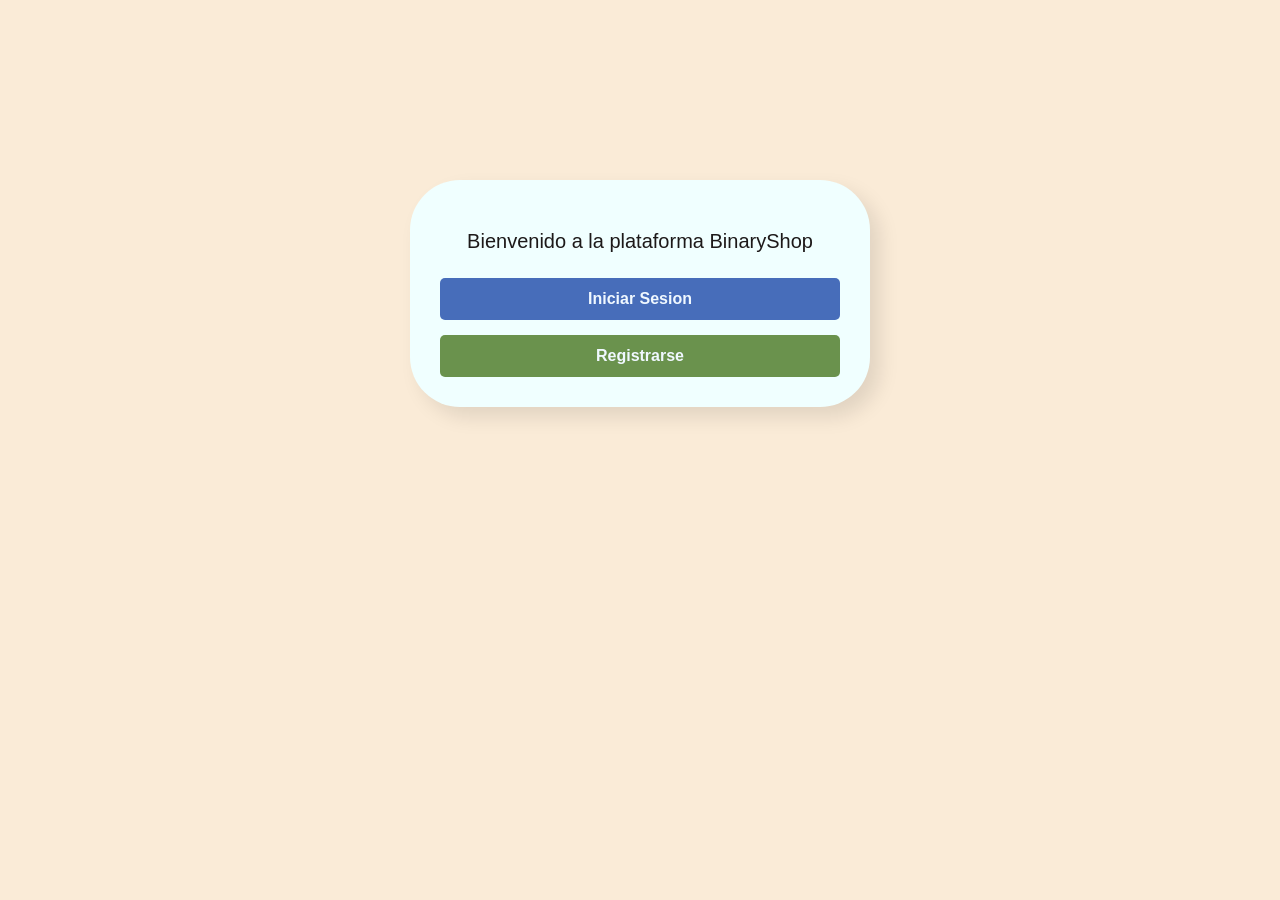
<file: index.html>
<!DOCTYPE html>
<html lang="es">

<head>
    <meta charset="UTF-8">
    <title>BinaryShop - Bienvenida</title>
<link rel="stylesheet" href="styles.css">
</head>

<body>
    <div class="contenedor-autentificacion">
    
        <p class="subtitulo"
        >Bienvenido a la plataforma BinaryShop</p>

        <div class="opciones-inicio">
        <a href="login.html" class="boton boton-primario">Iniciar Sesion</a>

        <a href="registro.html" class="boton boton-secundario">Registrarse</a>
        </div>

    </div>

    <script src="app.js"></script>
</body>




</html>
</file>
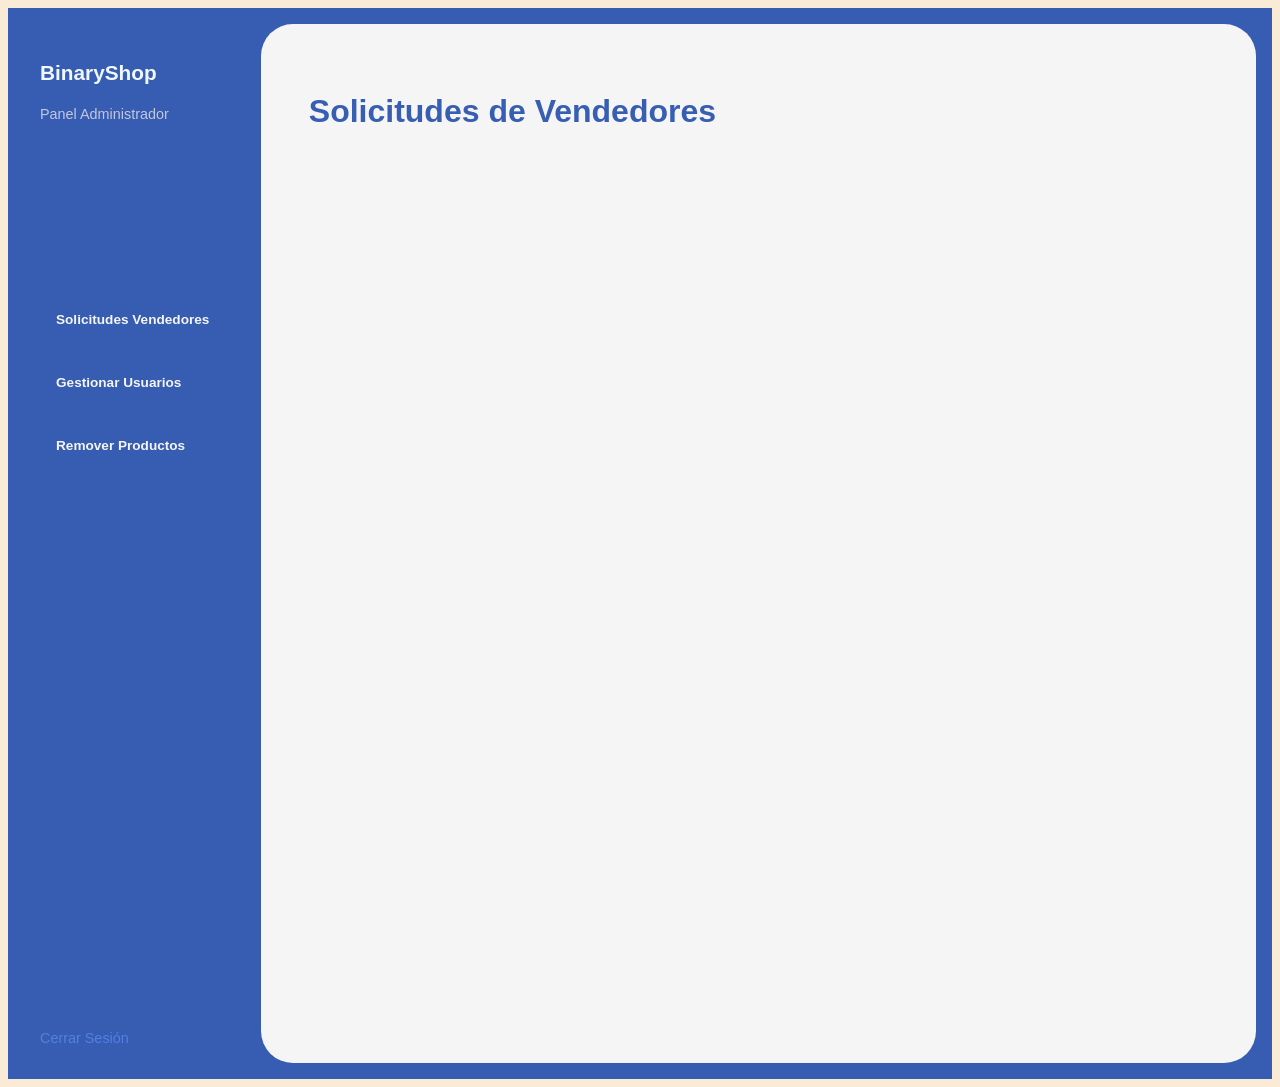
<file: admin.html>
<!DOCTYPE html>
<html lang="es">
<head>
    <meta charset="UTF-8">
    <title>BinaryShop - Panel Administrador</title>
    <link rel="stylesheet" href="styles.css">
</head>
<body>
    <div class="ventanaLateral">
        <aside>
            <div>
                <p class="logo"><strong>BinaryShop</strong></p>
                <p style="font-size: 0.9rem; margin-top: 0.5rem; color: #c4c7e0;">Panel Administrador</p>
            </div>
            <nav class="menu">
                <ul>
                    <li><button class="boton-menu active" onclick="cambiarVista('solicitudes')">Solicitudes Vendedores</button></li>
                    <li><button class="boton-menu" onclick="cambiarVista('usuarios')">Gestionar Usuarios</button></li>
                    <li><button class="boton-menu" onclick="cambiarVista('productos')">Remover Productos</button></li>
                </ul>
            </nav>
            <footer>
                <a class="cierreSesion" href="login.html" onclick="localStorage.removeItem('usuarioLogueado')">Cerrar Sesión</a>
            </footer>
        </aside>
        
        <main>
            <h1 class="tituloPrincipal" id="titulo-admin">Solicitudes de Vendedores</h1>
            <div id="panel-contenido">
               
            </div>
        </main>
    </div>

    <script>
        function cambiarVista(vista) {
            document.querySelectorAll('.boton-menu').forEach(b => b.classList.remove('active'));
            event.target.classList.add('active');
            
            const titulo = document.getElementById('titulo-admin');
            const contenido = document.getElementById('panel-contenido');
            
            let usuarios = JSON.parse(localStorage.getItem('usuarios')) || [];
            let productos = JSON.parse(localStorage.getItem('productos')) || [];

            if (vista === 'solicitudes') {
                titulo.textContent = "Solicitudes de Vendedores Pendientes";
                const pendientes = usuarios.filter(u => u.rol === 'vendedor' && !u.activo);
                
                if (pendientes.length === 0) {
                    contenido.innerHTML = "<p>No hay solicitudes pendientes en este momento.</p>";
                    return;
                }
                
                contenido.innerHTML = `<div class="carritoProductos">` + pendientes.map(u => `
                    <div class="carritoProducto">
                        <div>
                            <strong>${u.nombre} ${u.apellido}</strong><br>
                            <small>Nickname: ${u.nickname} | Dirección: ${u.direccion}</small>
                        </div>
                        <button class="productoAgregar" onclick="habilitarVendedor('${u.nickname}')">Habilitar Cuenta</button>
                    </div>
                `).join('') + `</div>`;

            } else if (vista === 'usuarios') {
                titulo.textContent = "Base de Datos - Usuarios Registrados";
                contenido.innerHTML = `<div class="carritoProductos">` + usuarios.map(u => `
                    <div class="carritoProducto">
                        <div>
                            <strong>${u.nombre} ${u.apellido}</strong> (${u.rol})<br>
                            <small>Nickname: ${u.nickname}</small>
                        </div>
                        ${u.nickname !== 'admin' ? `<button class="carritoProductoEliminar" onclick="eliminarUsuario('${u.nickname}')" style="background: red; color: white; border: none; padding: 5px 10px; border-radius: 5px; cursor: pointer;">Eliminar</button>` : '<span>Protegido</span>'}
                    </div>
                `).join('') + `</div>`;

            } else if (vista === 'productos') {
                titulo.textContent = "Catálogo Global - Remover Productos";
                if (productos.length === 0) {
                    contenido.innerHTML = "<p>No hay productos publicados.</p>";
                    return;
                }
                contenido.innerHTML = `<div class="contenedorProductos">` + productos.map((p, index) => `
                    <div>
                        <div class="producto-imagen"><img src="${p.imagen || 'https://via.placeholder.com/150'}" alt="${p.titulo}"></div>
                        <div class="Productodetalles">
                            <span class="productoTitulo">${p.titulo}</span>
                            <span class="productoPrecio">$${p.precio}</span>
                            <small>Vendedor: ${p.vendedor}</small>
                            <button class="productoAgregar" onclick="removerProducto(${index})">Eliminar Producto</button>
                        </div>
                    </div>
                `).join('') + `</div>`;
            }
        }

        function habilitarVendedor(nickname) {
            let usuarios = JSON.parse(localStorage.getItem('usuarios')) || [];
            usuarios = usuarios.map(u => u.nickname === nickname ? {...u, activo: true} : u);
            localStorage.setItem('usuarios', JSON.stringify(usuarios));
            alert("¡Vendedor habilitado con éxito!");
            cambiarVista('solicitudes');
        }

        function eliminarUsuario(nickname) {
            if (confirm("¿Estás seguro de eliminar este usuario de la base de datos?")) {
                let usuarios = JSON.parse(localStorage.getItem('usuarios')) || [];
                usuarios = usuarios.filter(u => u.nickname !== nickname);
                localStorage.setItem('usuarios', JSON.stringify(usuarios));
                cambiarVista('usuarios');
            }
        }

        function removerProducto(index) {
            if (confirm("¿Deseas remover este producto?")) {
                let productos = JSON.parse(localStorage.getItem('productos')) || [];
                productos.splice(index, 1);
                localStorage.setItem('productos', JSON.stringify(productos));
                cambiarVista('productos');
            }
        }

        // Cargar vista por defecto 
        window.onload = () => cambiarVista('solicitudes');
    </script>
</body>
</html>
</file>
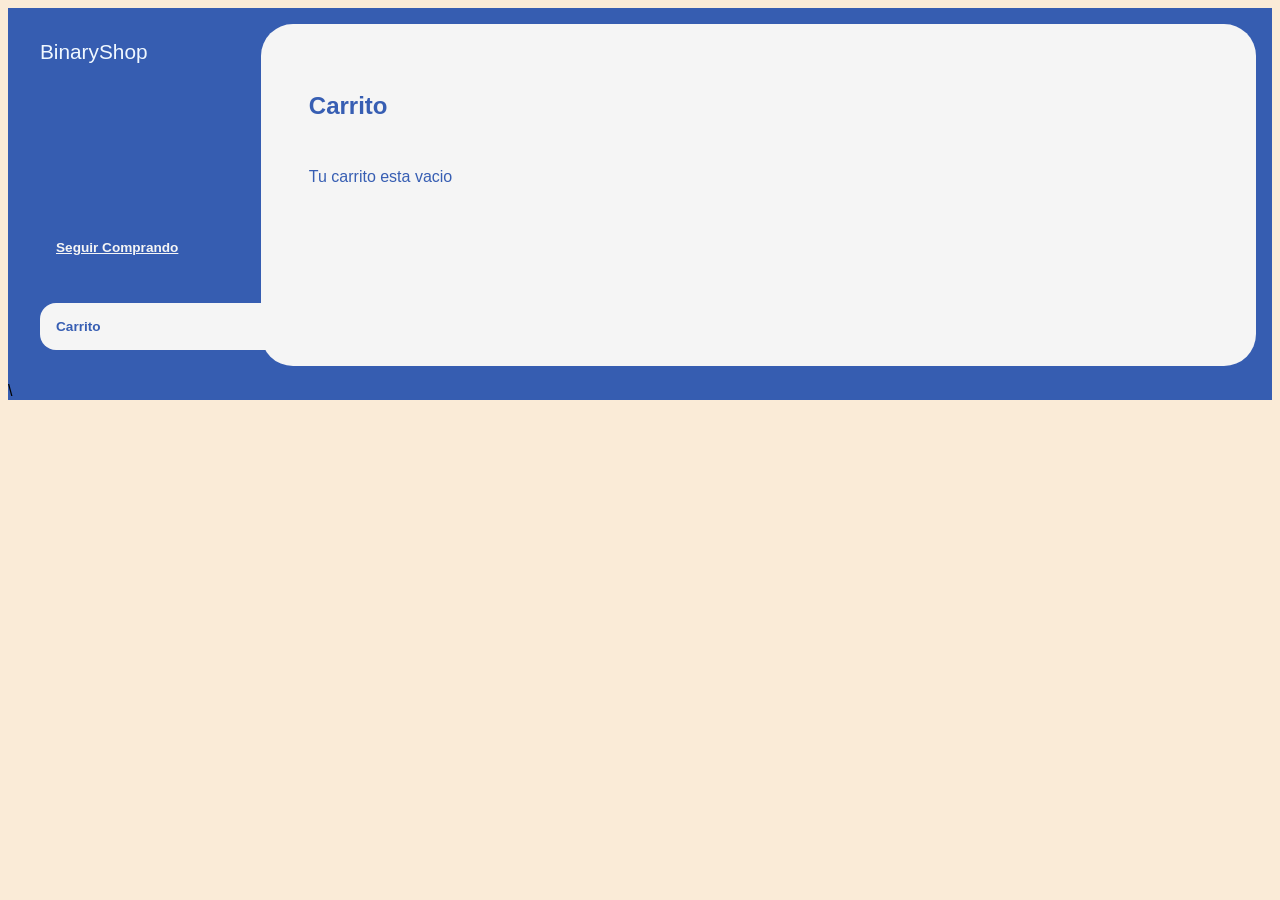
<file: carrito.html>
<!DOCTYPE html>
<html lang="es">

<head>
    <meta charset="UTF-8">
    <title>BinaryShop - Bienvenida</title>
<link rel="stylesheet" href="styles.css">
</head>

<body>
<div class="ventanaLateral">
    <aside>
        <header>
            <hi class=logo>BinaryShop</hi>
        </header>
        <nav>
            <ul class="menu">
                <li>
                    <a class="botonVolver boton-menu " href="catalogo.html">Seguir Comprando</a></li>

                <li><a class="boton-menu botonCarrito active" href="carrito.html">Carrito</a></li>
            
            </ul>
        </nav>
    </aside>
    <main>
        <h2 class ="tituloPrincipal">Carrito</h2>
        <div class="contenedorCarrito">
            <p id="carrito-vacio" class="carritoVacio">Tu carrito esta vacio</p>
                    <div id="carrito-productos" class="carritoProductos disabled"></div>


                    <div id="carrito-acciones" class="carritoAcciones disabled">

                        <div class="carritoAccionesIzq">
                         <button id="carritoAccionesVaciar" class="carritoAccionesVaciar">Vaciar Carrito</button></div>
                        <div class="carritoAccionesDer">
                                <div class="carritoAccionesTotal">
                                <p>Total:</p>
                             <p Id="total">3000bs</p>
                                </div>
                            <button id="carritoAccionesComprar" class="carritoAccionesComprar">Comprar Ahora</button>
                        </div>
                    </div>

            <p id="carrito-comprado" class="carritoComprado disabled">Muchas gracias por tu compra</p>
        </div>

        <script src="carrito.js"></script>
    </main>\

</div>
</body>
</html>
</file>
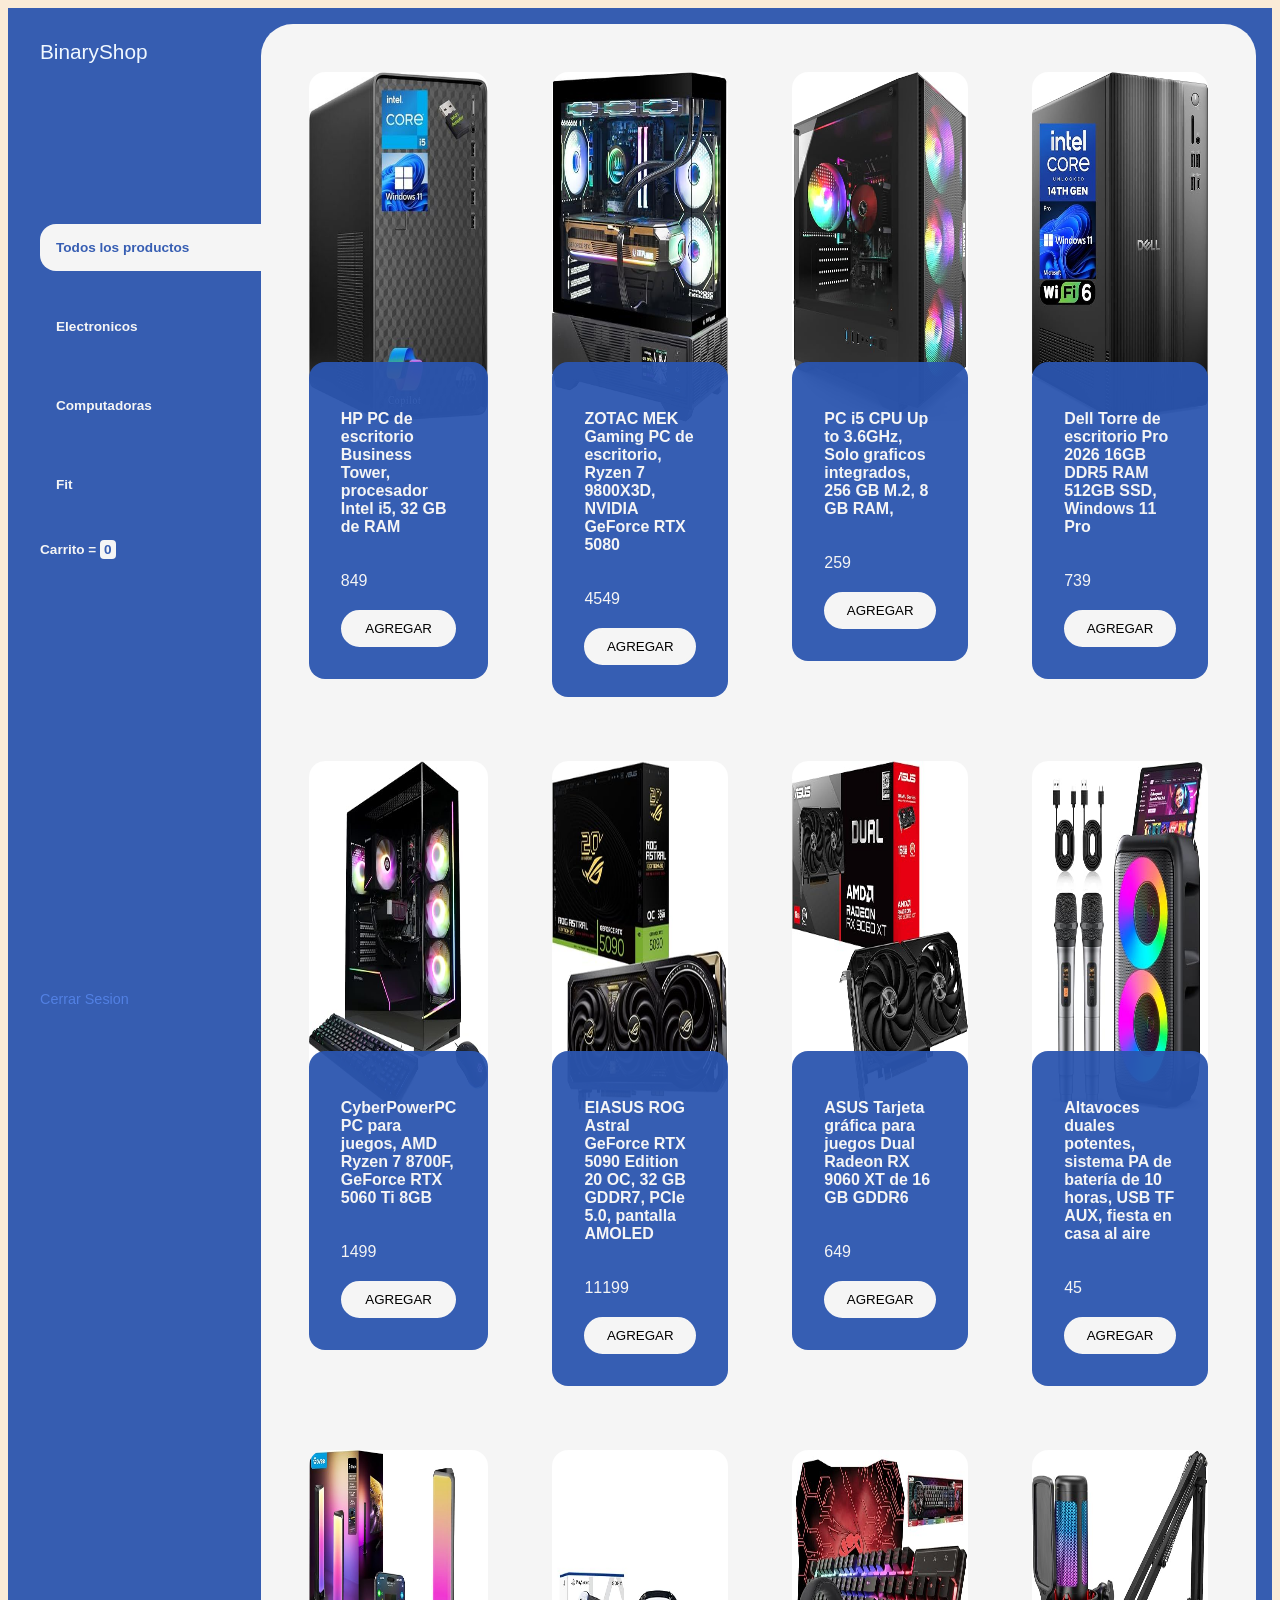
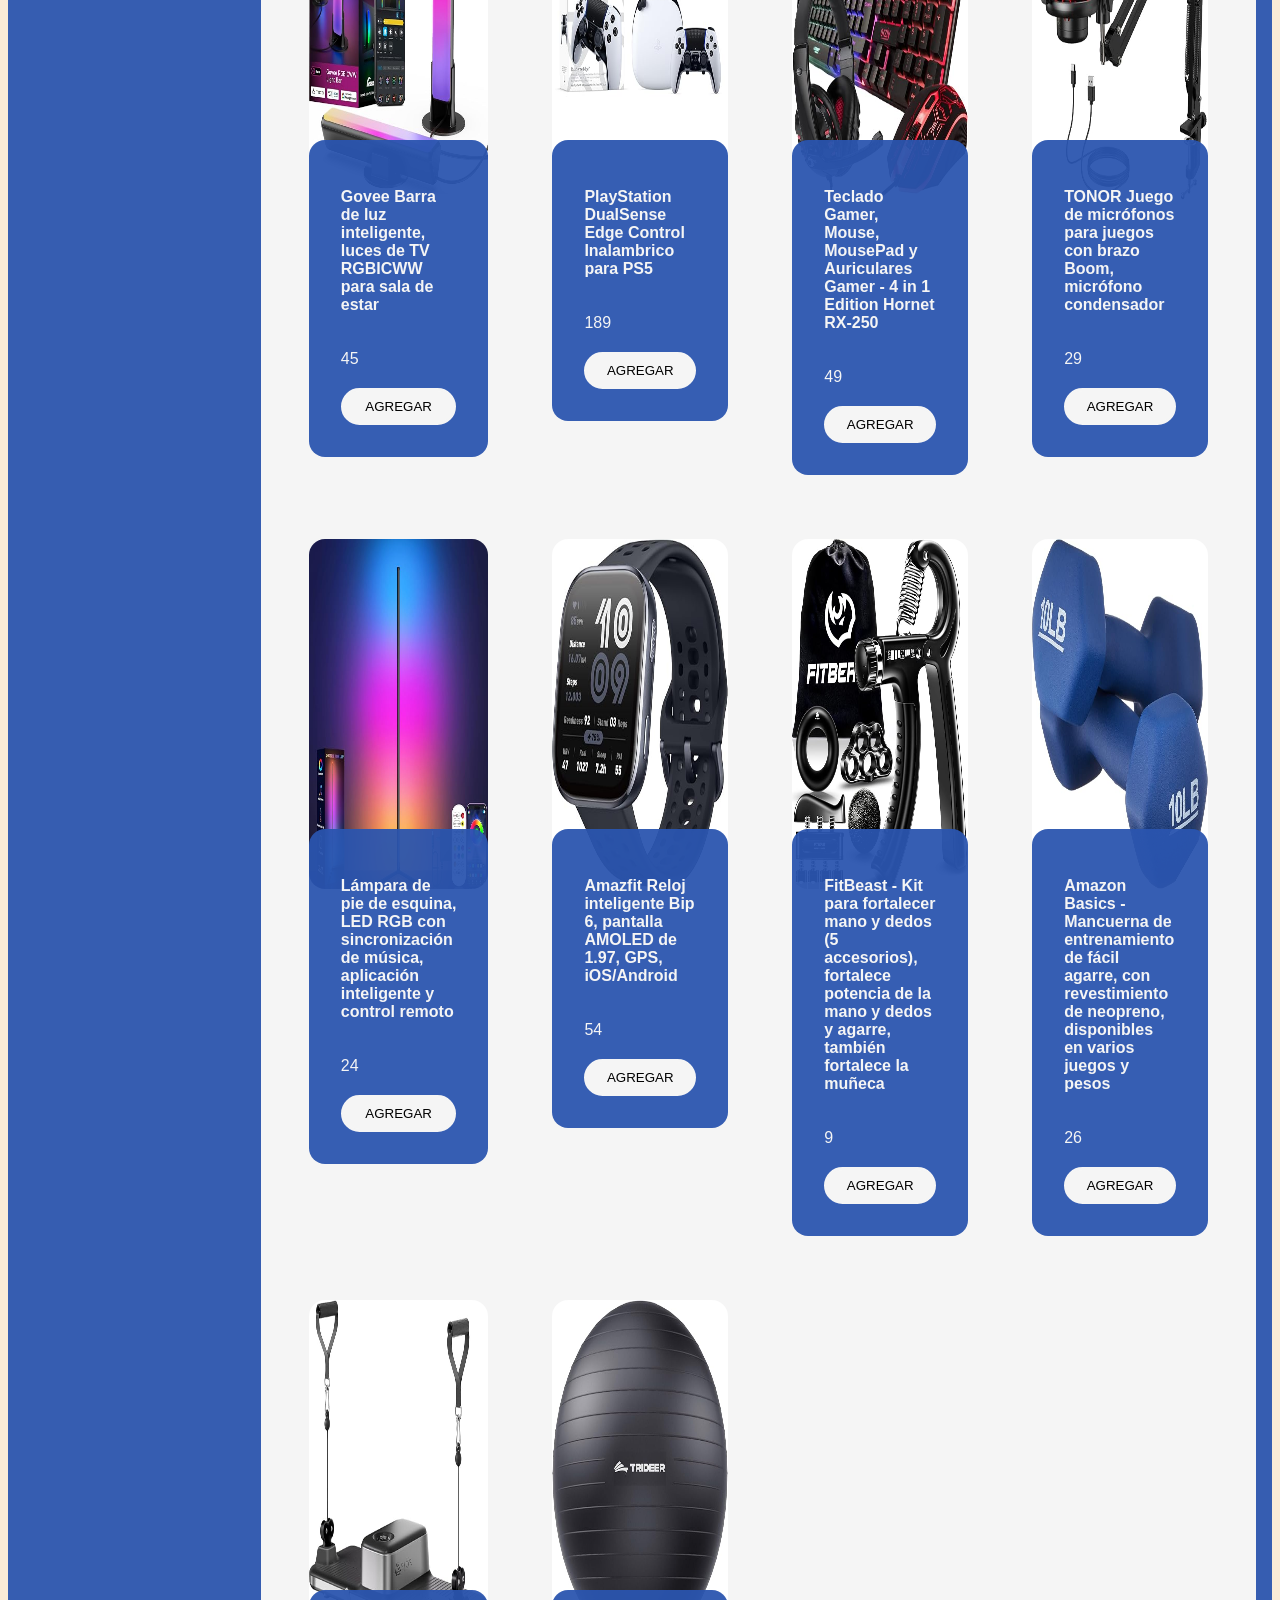
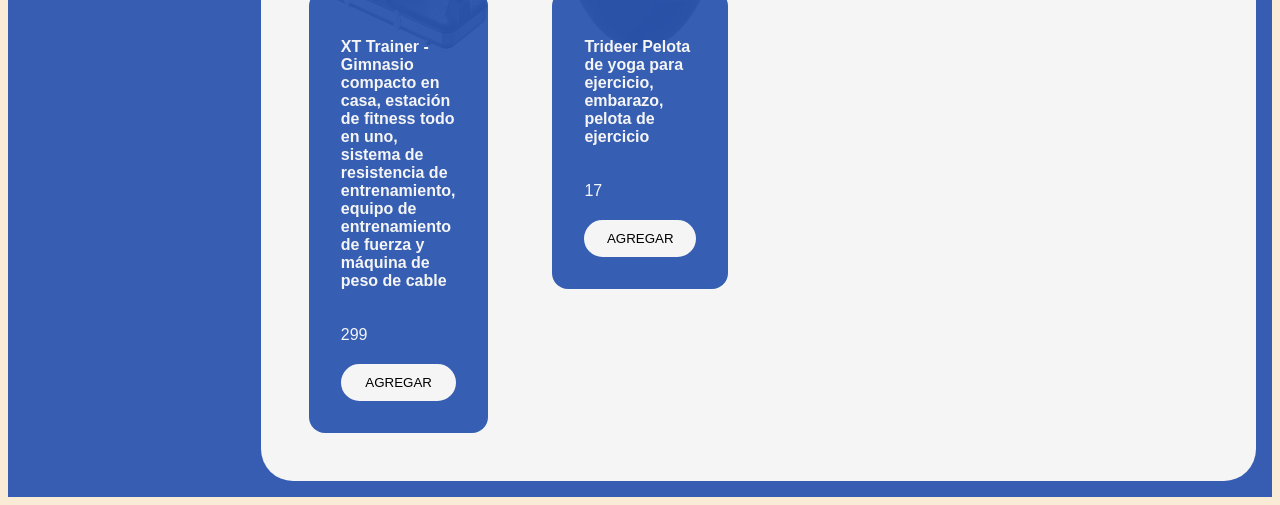
<file: catalogo.html>
<!DOCTYPE html>
<html lang="es">

<head>
    <meta charset="UTF-8">
    <title>BinaryShop - Bienvenida</title>
<link rel="stylesheet" href="styles.css">
</head>

<body>
<div class="ventanaLateral">
    <aside>
        <header>
            <hi class=logo>BinaryShop</hi>
        </header>
        <nav>
            <ul class="menu">
                <li><button id="todos" class="boton-menu botonCategoria active">Todos los productos</button></li>
                <li><button id="electronicos" class="boton-menu botonCategoria">Electronicos</button></li>
                <li><button id="computadoras" class="boton-menu botonCategoria">Computadoras</button></li>
                <li><button id="fit" class="boton-menu botonCategoria">Fit</button></li>
                <li><a class="botonCarrito" href="carrito.html">Carrito = <span class="numerito">0</span></a></li>
                <footer>
                <a href="CierreSesion" class="cierreSesion">Cerrar Sesion</a>
                </footer>
            </ul>
        </nav>
    </aside>
    
    <main>
    <div id="contenedorproductos" class="contenedorProductos">
            
    </div>
    </main>
</div>

        <script src="app.js"></script>
</body>
</html>
</file>
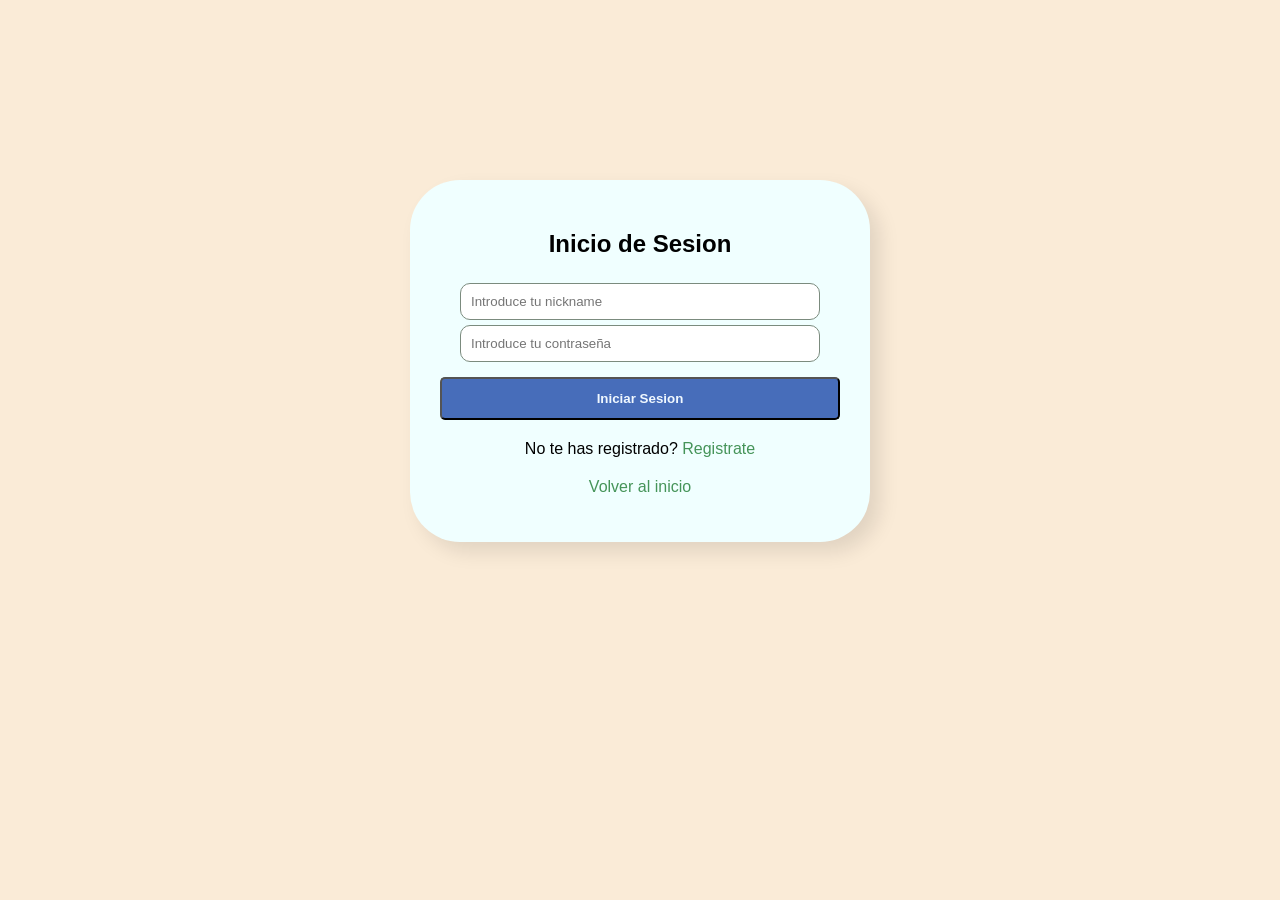
<file: login.html>
<!DOCTYPE html>
<html lang="es">

<head>
    <meta charset="UTF-8">
    <title>BinaryShop - Inicio de Sesion</title>
<link rel="stylesheet" href="styles.css">
</head>

<body>
<div class="contenedor-autentificacion">

    <h2>Inicio de Sesion</h2>
    <form id="form-Inicio">
        <input type="text" id="ini-nickname" placeholder="Introduce tu nickname" required class="inputreg">
        <input type="text" id="ini-contraseña" placeholder="Introduce tu contraseña" required class="inputreg">
   

    <button type="submit" class="boton boton-primario">Iniciar Sesion</button>
 </form>
    <p class="texto-enlace"> No te has registrado? <a href="registro.html">Registrate</a></p>
    <p class="texto-enlace"><a href="index.html">Volver al inicio</a></p>
</div>

<script src="app.js"></script>

</body>
</html>
</file>
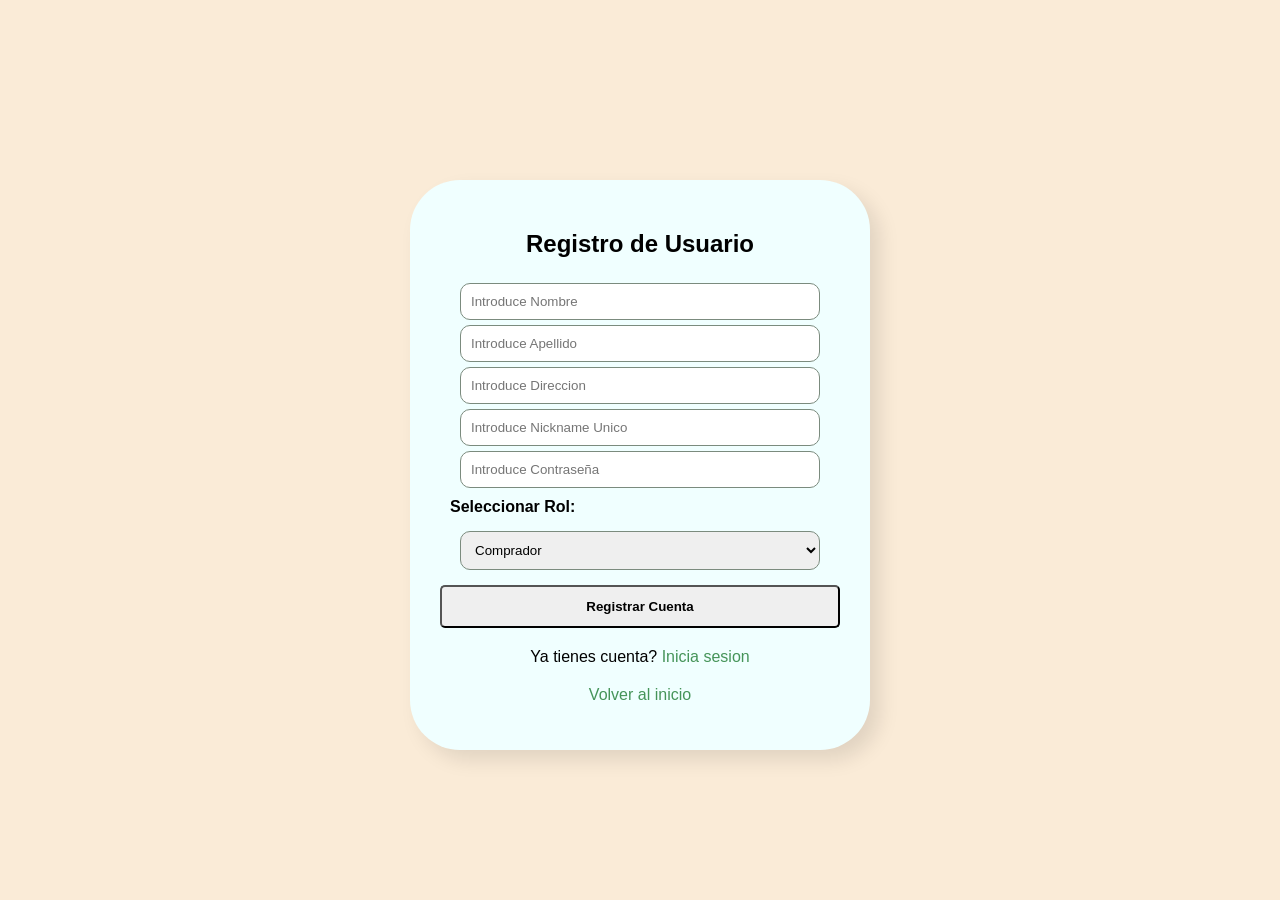
<file: registro.html>
<!DOCTYPE html>
<html lang="es">

<head>
    <meta charset="UTF-8">
    <title>BinaryShop - Registro</title>
<link rel="stylesheet" href="styles.css">
</head>
<body>
    <div class="contenedor-autentificacion">
        <h2>Registro de Usuario</h2>
        <form id="form-registro">
            <input type="text" id="reg-nombre" placeholder="Introduce Nombre" required class="inputreg">
            <input type="text" id="reg-apellido" placeholder="Introduce Apellido" required class="inputreg">
            <input type="text" id="reg-direccion" placeholder="Introduce Direccion" required class="inputreg">
            <input type="text" id="reg-nickname" placeholder="Introduce Nickname Unico" required class="inputreg">
            <input type="text" id="reg-contraseña" placeholder="Introduce Contraseña" required class="inputreg">
            <label>Seleccionar Rol:</label>
            <select class="selectreg" id="reg-rol">
                <option value="comprador">Comprador</option>
                <option value="vendedor">Vendedor</option>
            </select>
            <button type="submit" class="boton boton secundario">Registrar Cuenta</button>
        </form>

        <p class="texto-enlace"> Ya tienes cuenta? <a href="login.html">Inicia sesion</a></p>
        <p class="texto-enlace"><a href="index.html">Volver al inicio</a></p>
    </div>

    <script src="app.js"></script>
</body>

</html>
</file>
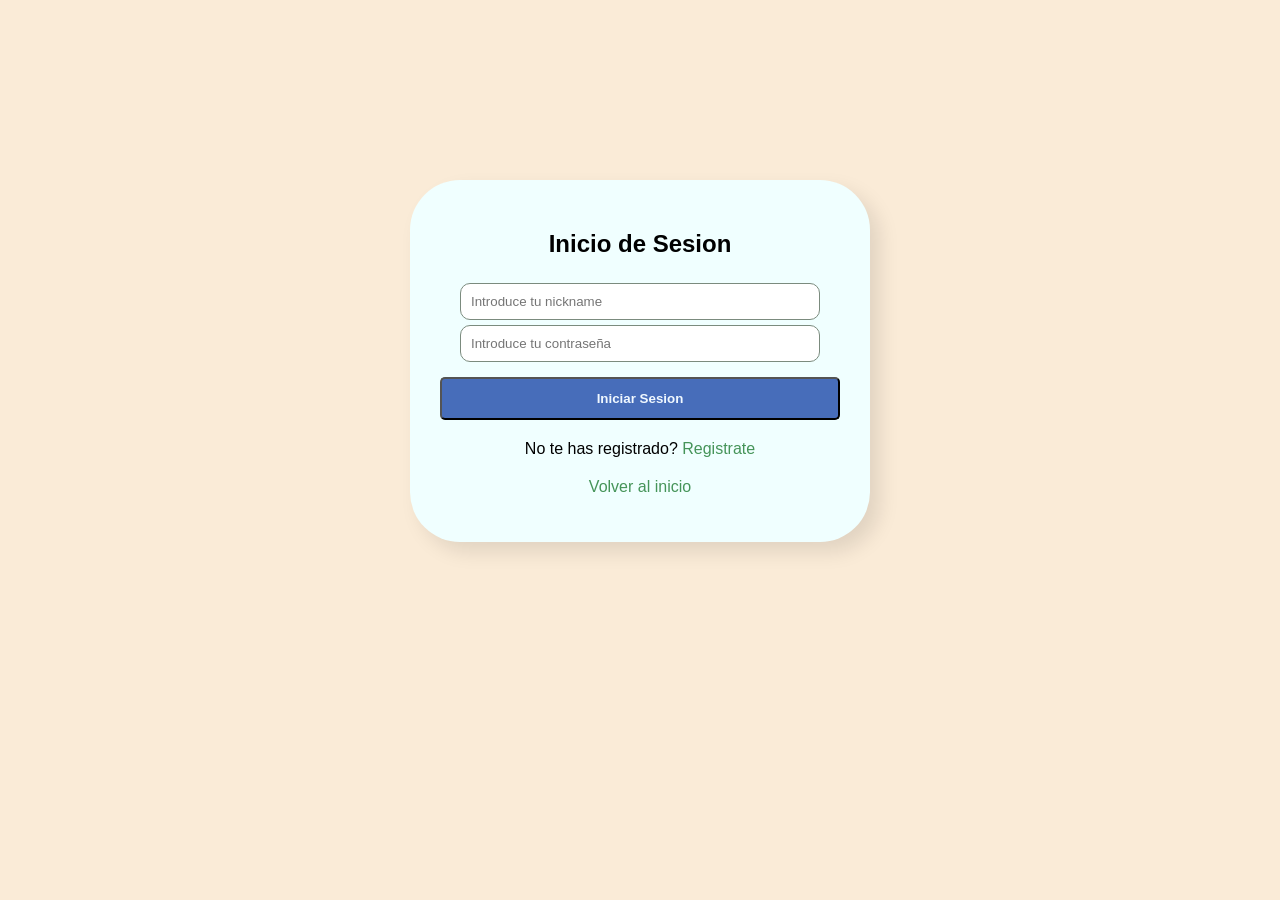
<file: vendedor.html>
<!DOCTYPE html>
<html lang="es">
<head>
    <meta charset="UTF-8">
    <title>BinaryShop - Panel Vendedor</title>
    <link rel="stylesheet" href="styles.css">
</head>
<body>
    <div class="ventanaLateral">
        <aside>
            <div>
                <p class="logo"><strong>BinaryShop</strong></p>
                <p style="font-size: 0.9rem; margin-top: 0.5rem; color: #c4c7e0;" id="nombre-vendedor-sidebar">Portal Vendedor</p>
            </div>
            <nav class="menu">
                <ul>
                    <li><button class="boton-menu active" onclick="cambiarVistaVendedor('publicar')">Publicar Producto</button></li>
                    <li><button class="boton-menu" onclick="cambiarVistaVendedor('misProductos')">Mis Productos</button></li>
                    <li><button class="boton-menu" onclick="cambiarVistaVendedor('historial')">Historial de Ventas</button></li>
                </ul>
            </nav>
            <footer>
                <a class="cierreSesion" href="login.html" onclick="localStorage.removeItem('usuarioLogueado')">Cerrar Sesión</a>
            </footer>
        </aside>
        
        <main>
            <h1 class="tituloPrincipal" id="titulo-vendedor">Publicar Nuevo Producto</h1>
            <div id="contenido-vendedor">
            
            </div>
        </main>
    </div>

    <script>
        const usuarioLogueado = JSON.parse(localStorage.getItem('usuarioLogueado'));
        if (!usuarioLogueado || usuarioLogueado.rol !== 'vendedor') {
            alert("Acceso no autorizado.");
            window.location.href = "login.html";
        }

        document.getElementById('nombre-vendedor-sidebar').textContent = `Vendedor: ${usuarioLogueado.nickname}`;

        function cambiarVistaVendedor(vista) {
            document.querySelectorAll('.boton-menu').forEach(b => b.classList.remove('active'));
            event.target.classList.add('active');

            const titulo = document.getElementById('titulo-vendedor');
            const contenido = document.getElementById('contenido-vendedor');

            let productos = JSON.parse(localStorage.getItem('productos')) || [];
            let ventas = JSON.parse(localStorage.getItem('ventas')) || [];

            if (vista === 'publicar') {
                titulo.textContent = "Publicar un Nuevo Artículo";
                contenido.innerHTML = `
                    <form id="form-publicar" style="max-width: 400px;">
                        <input type="text" id="prod-titulo" placeholder="Título del producto" required class="inputreg" style="margin-bottom:15px; display:block;">
                        <input type="number" id="prod-precio" placeholder="Precio ($)" required class="inputreg" style="margin-bottom:15px; display:block;">
                        <input type="text" id="prod-imagen" placeholder="URL de la imagen del producto" required class="inputreg" style="margin-bottom:15px; display:block;">
                        <button type="submit" class="boton boton-primario">Publicar Producto</button>
                    </form>
                `;

                document.getElementById('form-publicar').addEventListener('submit', (e) => {
                    e.preventDefault();
                    const nuevoProd = {
                        titulo: document.getElementById('prod-titulo').value,
                        precio: document.getElementById('prod-precio').value,
                        imagen: document.getElementById('prod-imagen').value,
                        vendedor: usuarioLogueado.nickname
                    };
                    productos.push(nuevoProd);
                    localStorage.setItem('productos', JSON.stringify(productos));
                    alert("¡Producto publicado con éxito!");
                    cambiarVistaVendedor('misProductos');
                });

            } else if (vista === 'misProductos') {
                titulo.textContent = "Mis Productos Publicados";
                const misProds = productos.filter(p => p.vendedor === usuarioLogueado.nickname);
                
                if (misProds.length === 0) {
                    contenido.innerHTML = "<p>Aún no has publicado ningún producto.</p>";
                    return;
                }

                contenido.innerHTML = `<div class="contenedorProductos">` + misProds.map(p => `
                    <div>
                        <div class="producto-imagen"><img src="${p.imagen}" alt="${p.titulo}"></div>
                        <div class="Productodetalles">
                            <span class="productoTitulo">${p.titulo}</span>
                            <span class="productoPrecio">$${p.precio}</span>
                        </div>
                    </div>
                `).join('') + `</div>`;

            } else if (vista === 'historial') {
                titulo.textContent = "Historial de Ventas";
                // Filtramos las ventas donde el vendedor coincida
                const misVentas = ventas.filter(v => v.vendedor === usuarioLogueado.nickname);

                if (misVentas.length === 0) {
                    contenido.innerHTML = "<p>No registra ventas todavía.</p>";
                    return;
                }

                contenido.innerHTML = `<div class="carritoProductos">` + misVentas.map(v => `
                    <div class="carritoProducto">
                        <div>
                            <strong>${v.titulo}</strong> - $${v.precio}<br>
                            <small>Comprador: ${v.comprador} | Fecha: ${v.fecha}</small>
                        </div>
                        <span style="color: green; font-weight: bold;">Completado</span>
                    </div>
                `).join('') + `</div>`;
            }
        }

        // Cargar vista de publicar
        window.onload = () => {
            
            document.getElementById('contenido-vendedor').innerHTML = `
                <form id="form-publicar" style="max-width: 400px;">
                    <input type="text" id="prod-titulo" placeholder="Título del producto" required class="inputreg" style="margin-bottom:15px; display:block;">
                    <input type="number" id="prod-precio" placeholder="Precio ($)" required class="inputreg" style="margin-bottom:15px; display:block;">
                    <input type="text" id="prod-imagen" placeholder="URL de la imagen del producto" required class="inputreg" style="margin-bottom:15px; display:block;">
                    <button type="submit" class="boton boton-primario">Publicar Producto</button>
                </form>
            `;
            document.getElementById('form-publicar').addEventListener('submit', (e) => {
                e.preventDefault();
                let productos = JSON.parse(localStorage.getItem('productos')) || [];
                productos.push({
                    titulo: document.getElementById('prod-titulo').value,
                    precio: document.getElementById('prod-precio').value,
                    imagen: document.getElementById('prod-imagen').value,
                    vendedor: usuarioLogueado.nickname
                });
                localStorage.setItem('productos', JSON.stringify(productos));
                alert("¡Producto publicado con éxito!");
                cambiarVistaVendedor('misProductos');
            });
        };
    </script>
</body>
</html>
</file>
<file: styles.css>
body {
    font-family: Arial, Helvetica, sans-serif;
    background-color:antiquewhite;
   
}

.contenedor-autentificacion {

    max-width: 400px;
    margin: 50px auto;
    background: azure;
    padding: 30px;
    border-radius: 50px;
    box-shadow: 10px 10px 20px rgba(0,0,0,0.1);
    text-align: center;
    margin-top: 180px;
}

.subtitulo {

    color:#1d1919;
    font-size: 20px;
    margin-bottom: 25px;
}

.boton {

    display: block;
    width: 100%;
    padding: 12px;
    margin-top: 15px;
    text-decoration: none;
    text-align: center;
    border-radius: 5px;
    font-weight:bolder;
    box-sizing: border-box;
    transition: transform 0.8s ease, background-color 0.3s ease;
}

.boton-primario {

    background-color: #2b55afda;
    color:aliceblue;
}

.boton-primario:hover {
    background-color: #182388;
    color:#c4c7e0;
    transform: scale(1.10);
}

.boton-secundario {

    background-color: #53802fda;
    color: aliceblue;
}

.boton-secundario:hover {
    background-color: #0d6323;
    color: #c4c7e0;
    transform: scale(1.10);
}
label {
    display:block;
    text-align: left;
    margin: 10px;
    font-weight: bolder;
}

    .inputreg {
        width: 90%;
        padding: 10px;
        margin-top: 5px;
        border: 1px solid#7b8b7e;
        border-radius: 10px;
        box-sizing: border-box;
        transition: transform 0.8s ease;
    }

    .selectreg {
        width: 90%;
        padding: 10px;
        margin-top: 5px;
        border: 1px solid#7b8b7e;
        border-radius: 10px;
        box-sizing: border-box;
            transition: transform 0.8s ease;}
        
    .inputreg:hover {
        transform: scale(1.10);
    }
     .selectreg:hover{
        transform: scale(1.10);
    }

.texto-enlace {
    margin-top: 20px;
    font-size: 16px;
    text-decoration: none;
}

.texto-enlace a {
    color:#459459;
    text-decoration: none;
}

    .texto-enlace a:hover {
        text-decoration: underline;
    }


.button {

    border: 1px solid#7b8b7e;
    border-radius: 10px;
    background-color: #94c4734b;
}

.button:hover {
    cursor: pointer;
}

.ventanaLateral {
    display: grid;
    grid-template-columns: 1fr 4fr;
    background-color: #2b55aff1;
    

}

aside ul {
    list-style: none;
    padding: 0;
    margin: 0;
    display: flex;
    flex-direction: column;
    gap: 1rem;
}

.boton-menu {

    width: 100%;
    text-align: left;

}
aside{
    padding: 2rem;
    padding-right: 0;
    color: aliceblue;
    position: sticky;
    top: 0;
    align-self: start;
    display: flex;
    flex-direction: column;
    justify-content: flex-start;
    gap: 10rem;
}

    .logo {
        font-weight: 400;
        font-size: 1.3rem
    }

    .cierreSesion {
        
        font-size: .90rem;
        color:#5482e6f1 ;
        text-decoration: none;
    }

    aside footer {
        margin-top: 25rem;
    }

    .menu {
        display: flex;
        flex-direction: column;
        gap: 2rem;
        
    }

    .boton-menu {

        background-color: transparent;
        border: 0;
        color: whitesmoke;
        font-size: 1rem;
        cursor: pointer;
        display: flex;
        font-weight: 600;
        padding: 1rem;
        font-size: .85rem;
    }

    .boton-menu.active {
        background-color: whitesmoke;
        color:#2b55aff1 ;
        width: 100%;
        border-top-left-radius: 1rem;
         border-bottom-left-radius: 1rem;
    }
    .botonCarrito {

         background-color: transparent;
        border: 0;
        color: whitesmoke;
        font-size: 1rem;
        cursor: pointer;
        
        font-weight: 600;
        text-decoration: none;
        font-size: .85rem;
    }

    .numerito {

        background-color: whitesmoke;
        color:#2b55aff1 ;
        padding: .15rem .25rem;
        border-radius: 0.25rem;

    }
    


    main {
        background-color: whitesmoke;
        margin: 1rem;
        border-radius: 2rem;
        padding: 3rem;
        margin-left: 0;
    }

    .tituloPrincipal {
      color: #2b55aff1;
      margin-bottom: 2rem;
    }

    .contenedorProductos {
        display: grid;
        grid-template-columns: repeat(4,1fr);
        gap: 4rem;
    }

    .producto-imagen {
        max-width: 100%;
        border-radius: 1rem;
        height: 350px;
        
    }
     .producto-imagen img {
        max-width: 99%;
        border-radius: 1rem;
        object-fit: cover;
     }
    .Productodetalles {

        background-color:#2b55aff1 ;
        color: whitesmoke;
        border-radius: 1rem;
        padding: 2rem;
        margin-top: -4rem;
        position: relative;
        display: flex;
        flex-direction: column;
        gap: .25rem;
    
    }

    .productoTitulo{

        font-size: 1rem;

    }
    .productoAgregar {

        border: 0;
        background-color: whitesmoke;
        padding: .5rem;
        border-radius: 2rem;
        text-transform: uppercase;
        transition: transform 4s ease;
        transition: transform 0.8s ease, background-color .8s ease, color .4s ease;
        border: 0.2rem solid whitesmoke;
    }
    .productoAgregar:hover {
     cursor: pointer;
    background-color:#2b55aff1 ;
    transform: scale(1.10);
    }

    /**Carrito **/

    .contenedorCarrito {

        display: flex;
        flex-direction: column;
        gap: 1.5rem;
    }


    .carritoVacio, .carritoComprado {
        color:#2b55aff1;
       
    }

    .carritoProductos {

        display: flex;
        flex-direction: column;
        gap: 1rem;
    }

    .carritoProducto {

        display: flex;
        justify-content: space-between;
        background-color: rgba(223, 215, 215, 0.521);
        align-items: center;
        border-radius: 1rem;
        color:#2b55aff1 ;
        padding: .5rem;
        padding-right: 2rem;
    }

    
    
    .carritoProductoimg {

        max-width: 3rem;
        border-radius: .5rem;

    }

    .carritoProducto small {

        font-size: 0.75rem;
    }

    .carritoProductoEliminar {

        color: #2b55aff1;
      cursor: pointer;
      color: red;
      background-color: red;
    
    
    }

    .carritoAcciones {
        display: flex;
        justify-content: space-between;
    }

    .carritoAccionesVaciar{

        border: 0;
        background-color:rgba(223, 215, 215, 0.521);
        padding: 1rem;
        border-radius: 1rem;
        color:#2b55aff1 ;
        text-transform: uppercase;
    

    }

    .carritoAccionesDer {
        display: flex;
    }
    .carritoAccionesTotal {
        display: flex;
        border: 0;
        background-color:rgba(223, 215, 215, 0.521);
        padding: .45rem;
        border-top-left-radius: 1rem;
        border-bottom-left-radius: 1rem;
        color:#2b55aff1 ;
        text-transform: uppercase;
        cursor: pointer;
        gap: 1rem;
    }
    .carritoAccionesComprar{

        border: 0;
        color:rgba(223, 215, 215, 0.973);
        padding: .45rem;
        background-color:#2b55aff1 ;
        text-transform: uppercase;
        cursor: pointer;
         border-top-right-radius: 1rem;
        border-bottom-right-radius: 1rem;

    }
    .disabled {
        display: none;
    }
</file>
